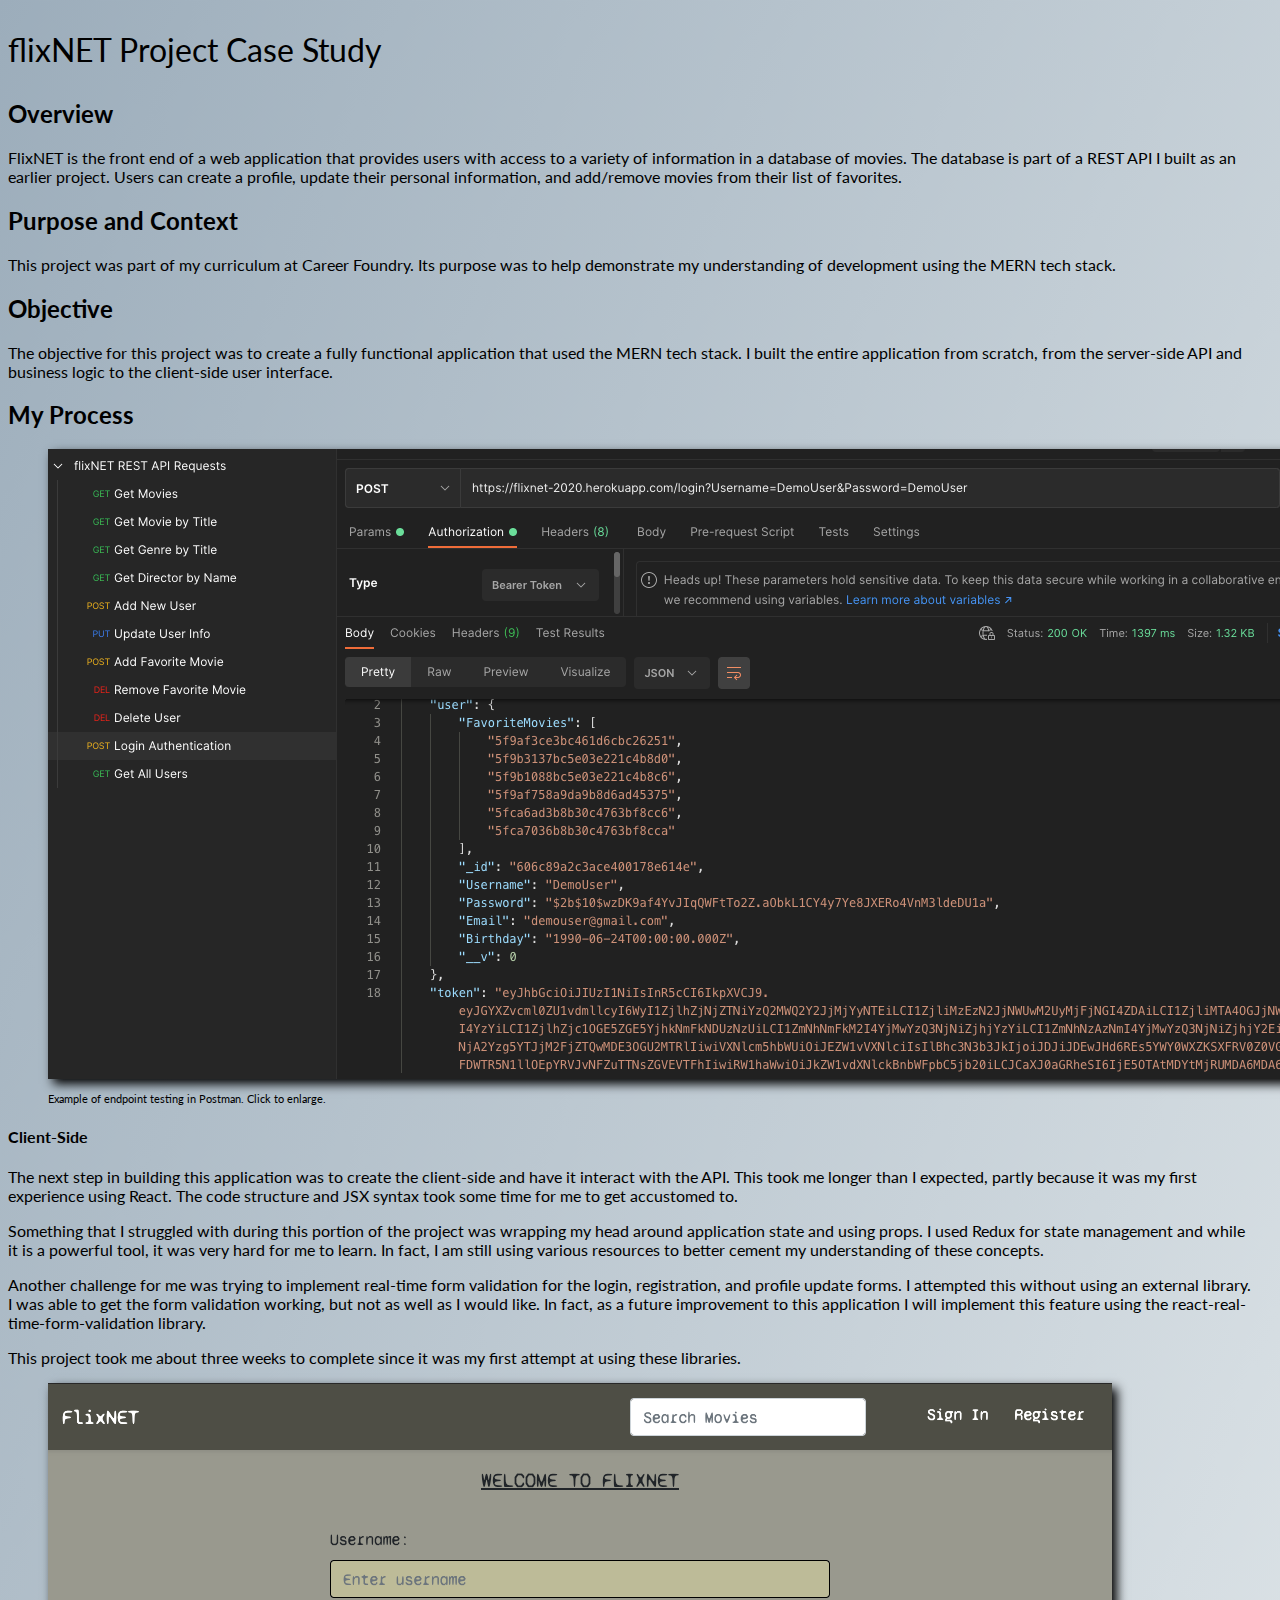
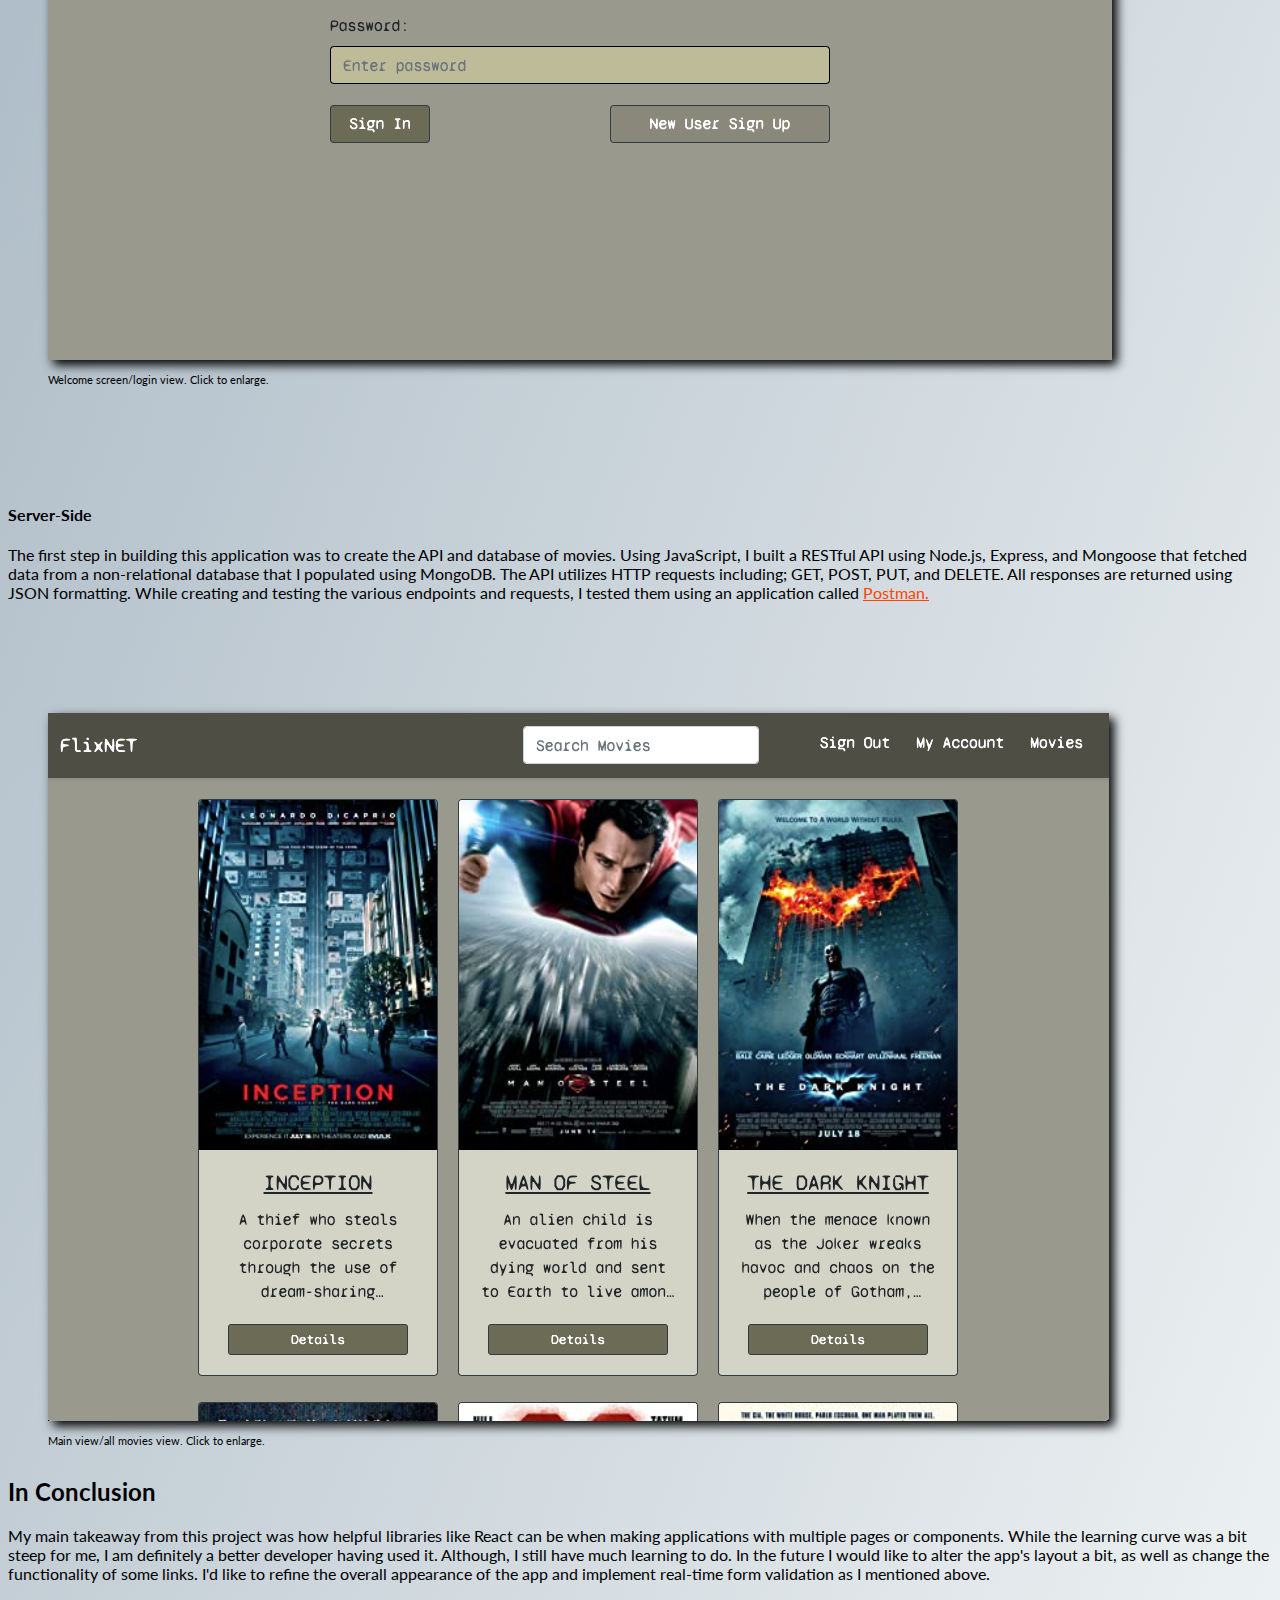
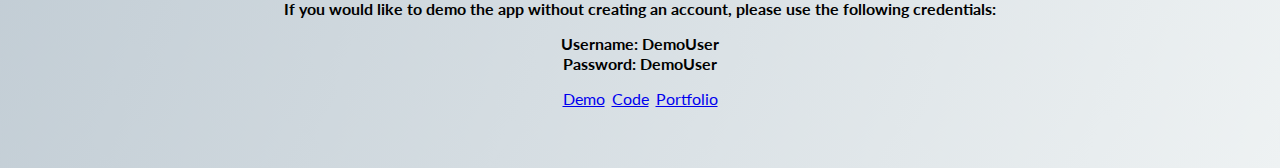
<file: index.html>
<!doctype html>
<html lang="en">
  <head>
    <!-- Required meta tags -->
    <meta charset="utf-8">
    <meta name="viewport" content="width=device-width, initial-scale=1">

    <!-- Bootstrap CSS -->
    <link href="https://cdn.jsdelivr.net/npm/bootstrap@5.0.0-beta3/dist/css/bootstrap.min.css" rel="stylesheet" integrity="sha384-eOJMYsd53ii+scO/bJGFsiCZc+5NDVN2yr8+0RDqr0Ql0h+rP48ckxlpbzKgwra6" crossorigin="anonymous">
    <link rel="preconnect" href="https://fonts.gstatic.com">
    <link href="https://fonts.googleapis.com/css2?family=Lato:ital,wght@0,300;0,400;0,700;1,100;1,400&display=swap" rel="stylesheet">
    <link rel="stylesheet" href="styles.css">

    <title>flixNET Case Study</title>
  </head>
  <body>
    <h1 class="container text-center text-decoration-underline">flixNET Project Case Study</h1>
    <div class="container">
      <div class="row main-columns">
        <div class="col-md leftColumn">
          <h2>Overview</h2>
            <p>
              FlixNET is the front end of a web application that provides users with access to a variety of information in a database of movies.
              The database is part of a REST API I built as an earlier project.  Users can create a profile, update their personal information, and add/remove movies from their list of favorites.
            </p>
          <h2>Purpose and Context</h2>
            <p>
              This project was part of my curriculum at Career Foundry.  Its purpose was to help demonstrate my understanding of development using the MERN tech stack.
            </p>
          <h2>Objective</h2>
            <p>
              The objective for this project was to create a fully functional application that used the MERN tech stack.  I built the entire application from scratch, from the server-side API and business logic to the client-side user interface.
            </p>
          <h2>My Process</h2>
            <figure>
              <img src="./img/postman-login-auth.png" id="img2" class="img-fluid rounded" alt="login endpoint testing with Postman screenshot">
              <figcaption>Example of endpoint testing in Postman.  Click to enlarge.</figcaption>
          </figure>
            <h4>Client-Side</h4>
              <p>
                The next step in building this application was to create the client-side and have it interact with the API.  This took me longer than I expected, partly because it was my first experience using React.  The code structure and JSX syntax took some time for me to get accustomed to.
              </p>
              <p>
                Something that I struggled with during this portion of the project was wrapping my head around application state and using props.  I used Redux for state management and while it is a powerful tool, it was very hard for me to learn.  In fact, I am still using various resources to better cement my understanding of these concepts.  
              </p>
              <p>
                Another challenge for me was trying to implement real-time form validation for the login, registration, and profile update forms.  I attempted this without using an external library.  I was able to get the form validation working, but not as well as I would like.  In fact, as a future improvement to this application I will implement this feature using the react-real-time-form-validation library.
              </p>
              <p>
                This project took me about three weeks to complete since it was my first attempt at using these libraries.
              </p>
        </div>
        <div class="col-md">
          <figure>
            <img src="./img/user-login.png" id="img1" class="img-fluid rounded" alt="User login view">
            <figcaption>Welcome screen/login view.  Click to enlarge.</figcaption>
          </figure>
          <br />
          <br />
          <div class="serverSide">
            <h4>Server-Side</h4>
              <p>
                The first step in building this application was to create the API and database of movies.  Using JavaScript, I built a RESTful API using Node.js, Express, and Mongoose that fetched data from a non-relational database that I populated using MongoDB.  The API utilizes HTTP requests including; GET, POST, PUT, and DELETE.  All responses are returned using JSON formatting.  While creating and testing the various endpoints and requests, I tested them using an application called <a href="https://www.postman.com/downloads/" target="_blank" class="postLink">Postman.</a>
              </p>
          </div>
            <figure>
              <img src="./img/movies-view.png" id="img3" class="img-fluid rounded" alt="All movies view">
              <figcaption>Main view/all movies view.  Click to enlarge.</figcaption>
            </figure>
        </div>
      </div>
      <div class="row main-columns">
        <div class="col-xl">
          <h2>In Conclusion</h2>
            <p>
              My main takeaway from this project was how helpful libraries like React can be when making applications with multiple pages or components.  While the learning curve was a bit steep for me, I am definitely a better developer having used it.  Although, I still have much learning to do.  In the future I would like to alter the app's layout a bit, as well as change the functionality of some links.  I'd like to refine the overall appearance of the app and implement real-time form validation as I mentioned above.
            </p>
            <div class="demo">
              <p>
                If you would like to demo the app without creating an account, please use the following credentials:
              </p>
              <p>
                Username: DemoUser
              </p>
              <p class="demoUser">
                Password: DemoUser
              </p>
            </div>
            <div class="buttons">
              <a 
                href="https://flixnet2020.netlify.app/" 
                target="_blank" 
                class="btn btn-dark" 
                role="button"
              >
                Demo
              </a>
              <a 
                href="https://github.com/jonathan-sheets/movie_api_client" 
                target="_blank" 
                class="btn btn-dark codeBtn" 
                role="button"
              >
                Code
              </a>
              <a 
                href="https://jonathansheets.com" 
                target="_blank" 
                class="btn btn-dark portfolioBtn" 
                role="button"
              >
                Portfolio
              </a>
            </div>
        </div>
      </div>
    </div>
    
    <script src="https://cdn.jsdelivr.net/npm/bootstrap@5.0.0-beta3/dist/js/bootstrap.bundle.min.js" integrity="sha384-JEW9xMcG8R+pH31jmWH6WWP0WintQrMb4s7ZOdauHnUtxwoG2vI5DkLtS3qm9Ekf" crossorigin="anonymous">
    </script>
    <script src="https://code.jquery.com/jquery-3.3.1.slim.min.js" integrity="sha384-q8i/X+965DzO0rT7abK41JStQIAqVgRVzpbzo5smXKp4YfRvH+8abtTE1Pi6jizo" crossorigin="anonymous">
    </script>
    <script src="scripts.js"></script>
  </body>
</html>
</file>
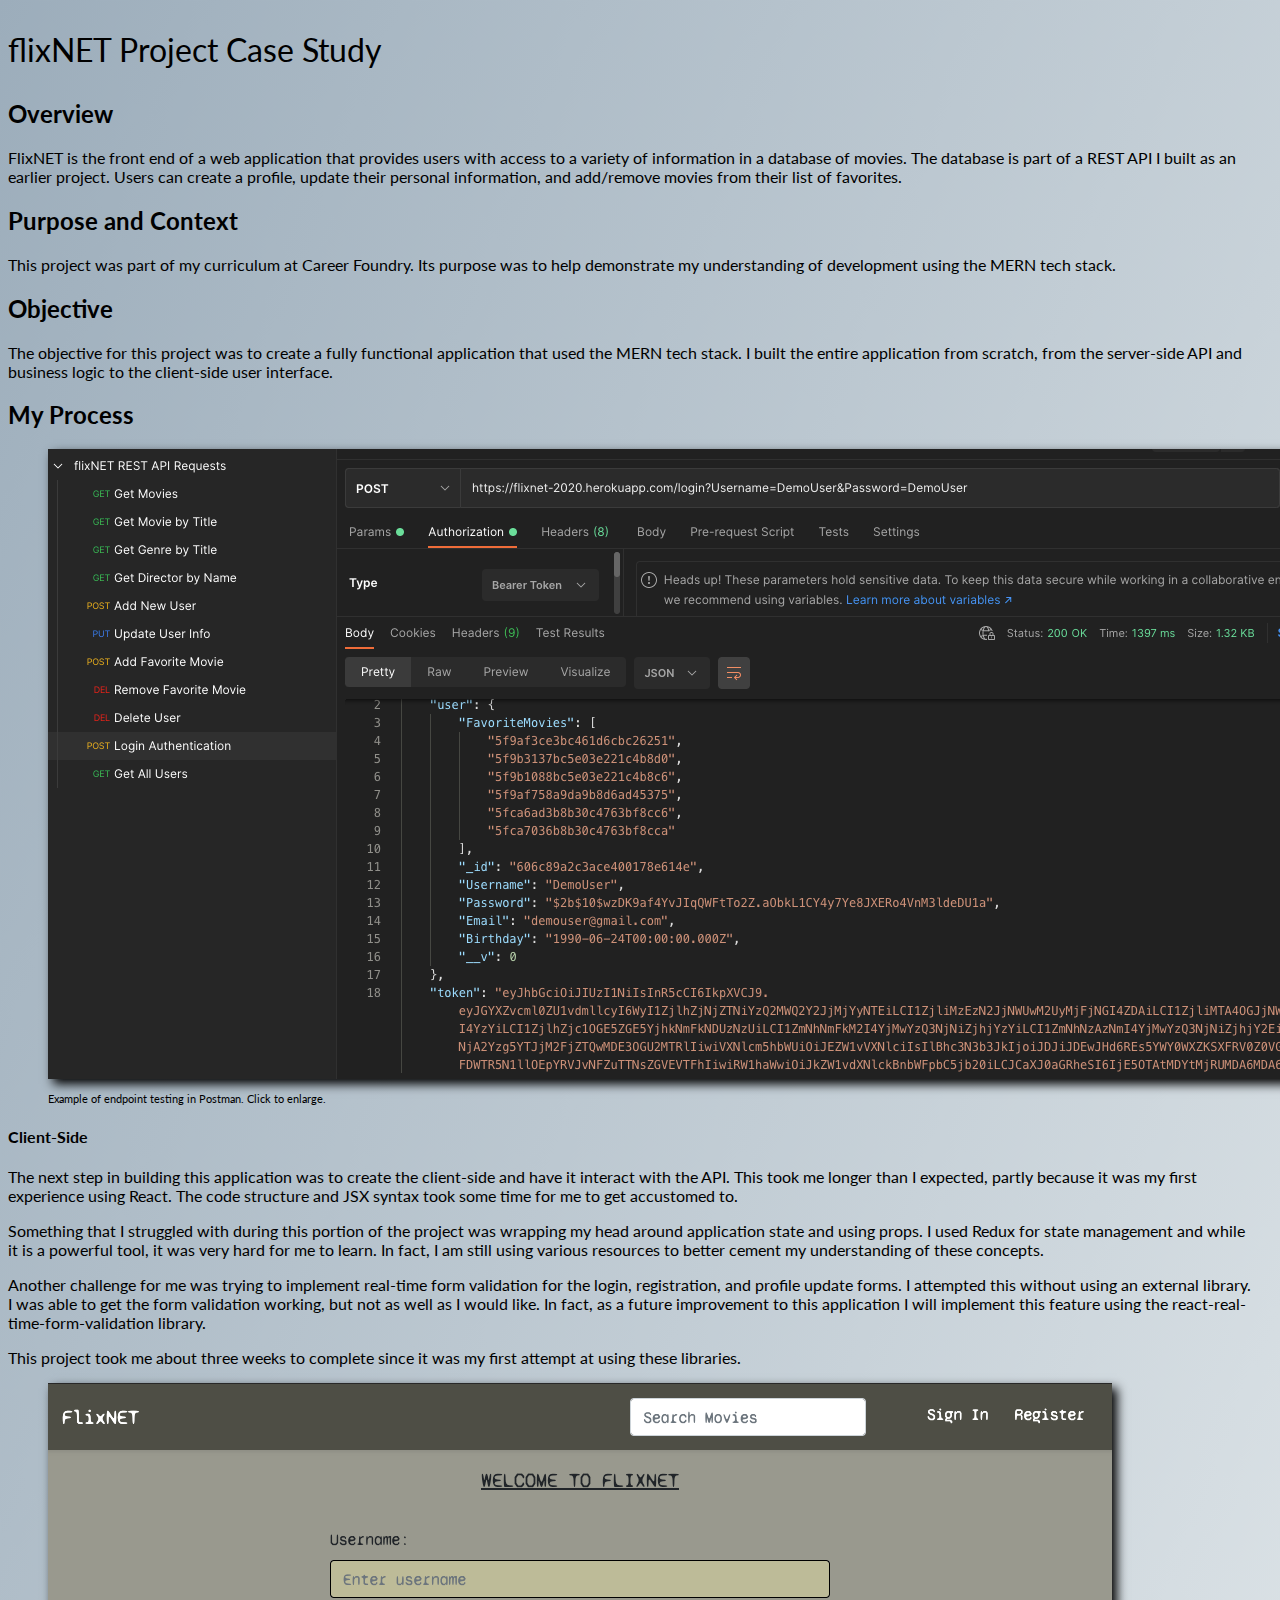
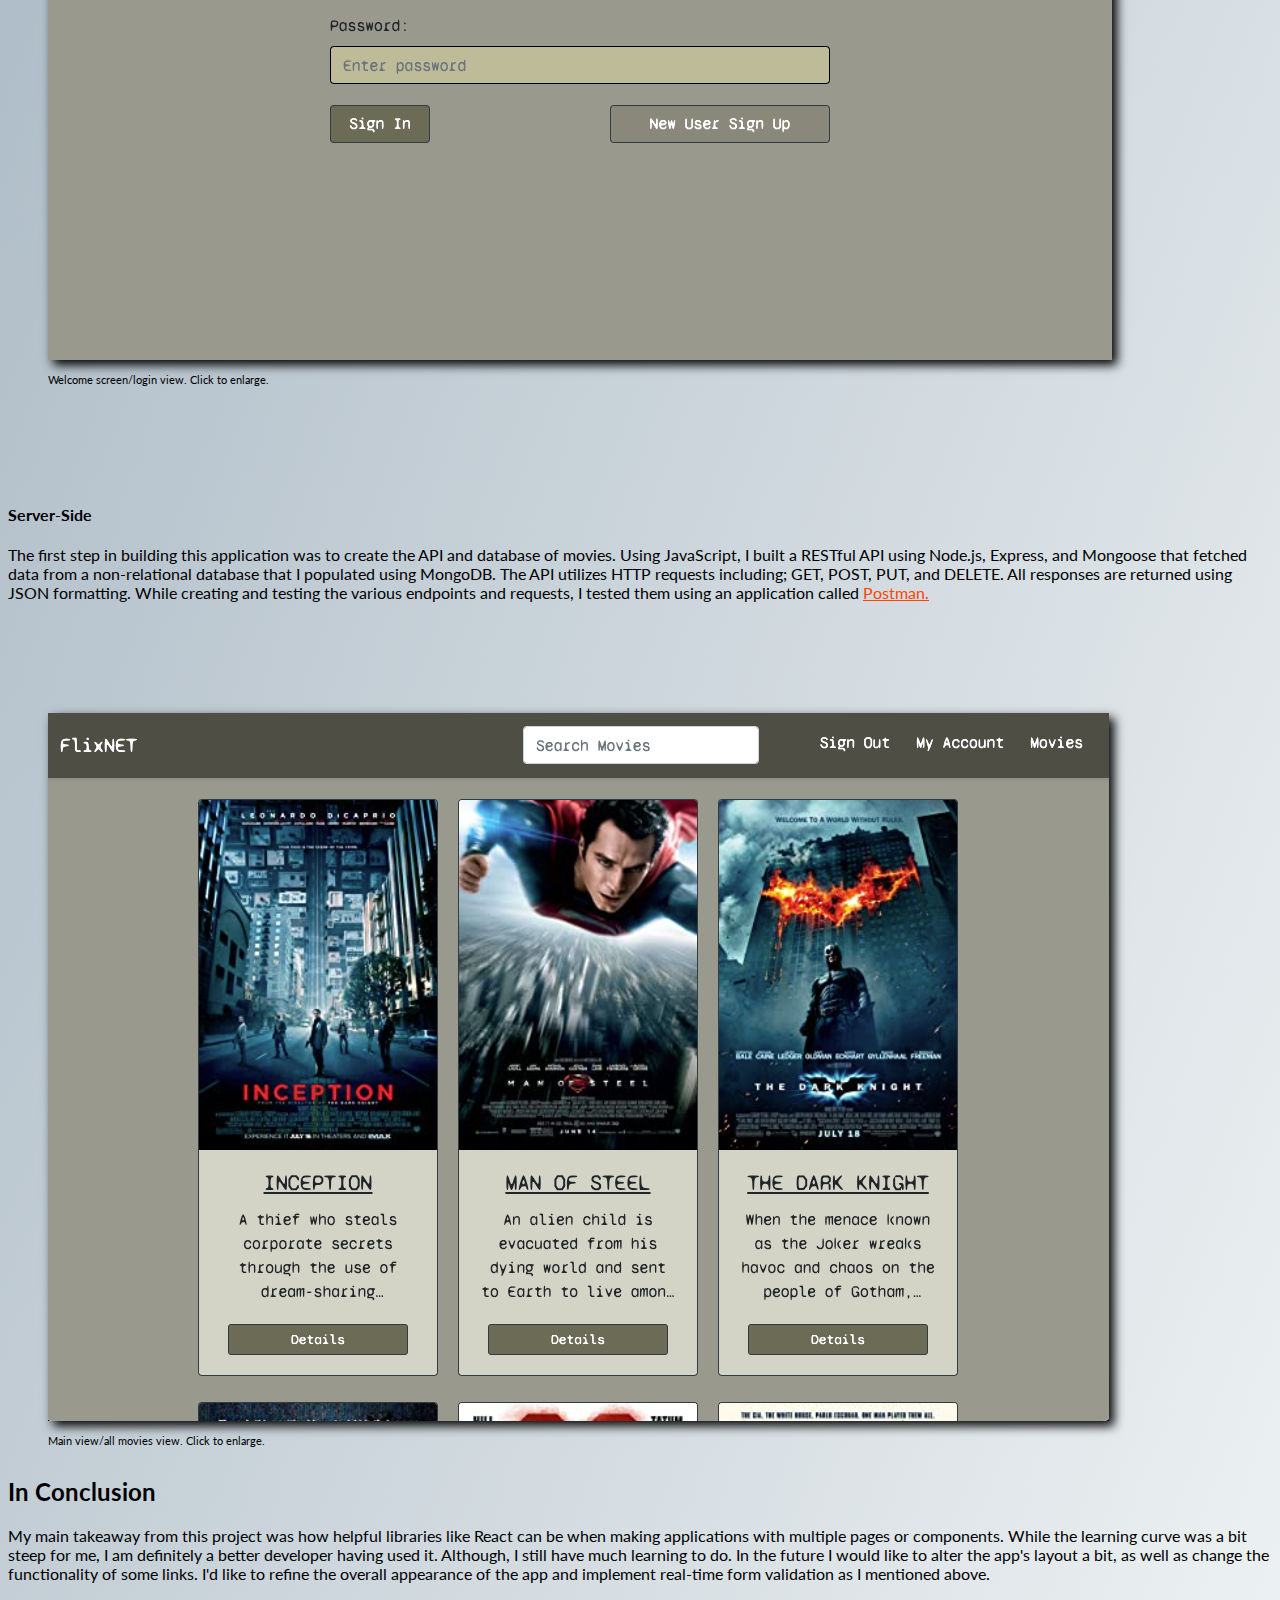
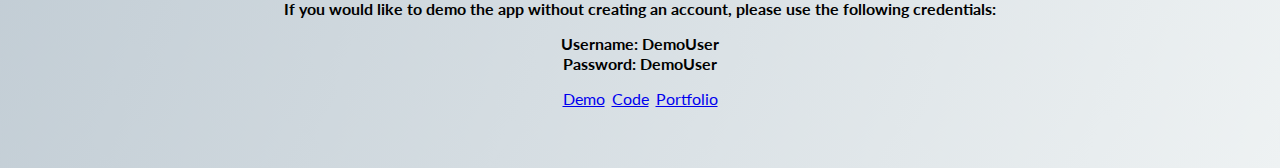
<file: case-study.html>
<!doctype html>
<html lang="en">
  <head>
    <!-- Required meta tags -->
    <meta charset="utf-8">
    <meta name="viewport" content="width=device-width, initial-scale=1">

    <!-- Bootstrap CSS -->
    <link href="https://cdn.jsdelivr.net/npm/bootstrap@5.0.0-beta3/dist/css/bootstrap.min.css" rel="stylesheet" integrity="sha384-eOJMYsd53ii+scO/bJGFsiCZc+5NDVN2yr8+0RDqr0Ql0h+rP48ckxlpbzKgwra6" crossorigin="anonymous">
    <link rel="preconnect" href="https://fonts.gstatic.com">
    <link href="https://fonts.googleapis.com/css2?family=Lato:ital,wght@0,300;0,400;0,700;1,100;1,400&display=swap" rel="stylesheet">
    <link rel="stylesheet" href="case-study.css">

    <title>flixNET Case Study</title>
  </head>
  <body>
    <h1 class="container text-center text-decoration-underline">flixNET Project Case Study</h1>
    <div class="container">
      <div class="row main-columns">
        <div class="col-md leftColumn">
          <h2>Overview</h2>
            <p>
              FlixNET is the front end of a web application that provides users with access to a variety of information in a database of movies.
              The database is part of a REST API I built as an earlier project.  Users can create a profile, update their personal information, and add/remove movies from their list of favorites.
            </p>
          <h2>Purpose and Context</h2>
            <p>
              This project was part of my curriculum at Career Foundry.  Its purpose was to help demonstrate my understanding of development using the MERN tech stack.
            </p>
          <h2>Objective</h2>
            <p>
              The objective for this project was to create a fully functional application that used the MERN tech stack.  I built the entire application from scratch, from the server-side API and business logic to the client-side user interface.
            </p>
          <h2>My Process</h2>
            <figure>
              <img src="./img/postman-login-auth.png" id="img2" class="img-fluid rounded" alt="login endpoint testing with Postman screenshot">
              <figcaption>Example of endpoint testing in Postman.  Click to enlarge.</figcaption>
          </figure>
            <h4>Client-Side</h4>
              <p>
                The next step in building this application was to create the client-side and have it interact with the API.  This took me longer than I expected, partly because it was my first experience using React.  The code structure and JSX syntax took some time for me to get accustomed to.
              </p>
              <p>
                Something that I struggled with during this portion of the project was wrapping my head around application state and using props.  I used Redux for state management and while it is a powerful tool, it was very hard for me to learn.  In fact, I am still using various resources to better cement my understanding of these concepts.  
              </p>
              <p>
                Another challenge for me was trying to implement real-time form validation for the login, registration, and profile update forms.  I attempted this without using an external library.  I was able to get the form validation working, but not as well as I would like.  In fact, as a future improvement to this application I will implement this feature using the react-real-time-form-validation library.
              </p>
              <p>
                This project took me about three weeks to complete since it was my first attempt at using these libraries.
              </p>
        </div>
        <div class="col-md">
          <figure>
            <img src="./img/user-login.png" id="img1" class="img-fluid rounded" alt="User login view">
            <figcaption>Welcome screen/login view.  Click to enlarge.</figcaption>
          </figure>
          <br />
          <br />
          <div class="serverSide">
            <h4>Server-Side</h4>
              <p>
                The first step in building this application was to create the API and database of movies.  Using JavaScript, I built a RESTful API using Node.js, Express, and Mongoose that fetched data from a non-relational database that I populated using MongoDB.  The API utilizes HTTP requests including; GET, POST, PUT, and DELETE.  All responses are returned using JSON formatting.  While creating and testing the various endpoints and requests, I tested them using an application called <a href="https://www.postman.com/downloads/" target="_blank" class="postLink">Postman.</a>
              </p>
          </div>
            <figure>
              <img src="./img/movies-view.png" id="img3" class="img-fluid rounded" alt="All movies view">
              <figcaption>Main view/all movies view.  Click to enlarge.</figcaption>
            </figure>
        </div>
      </div>
      <div class="row main-columns">
        <div class="col-xl">
          <h2>In Conclusion</h2>
            <p>
              My main takeaway from this project was how helpful libraries like React can be when making applications with multiple pages or components.  While the learning curve was a bit steep for me, I am definitely a better developer having used it.  Although, I still have much learning to do.  In the future I would like to alter the app's layout a bit, as well as change the functionality of some links.  I'd like to refine the overall appearance of the app and implement real-time form validation as I mentioned above.
            </p>
            <div class="demo">
              <p>
                If you would like to demo the app without creating an account, please use the following credentials:
              </p>
              <p>
                Username: DemoUser
              </p>
              <p class="demoUser">
                Password: DemoUser
              </p>
            </div>
            <div class="buttons">
              <a 
                href="https://flixnet2020.netlify.app/" 
                target="_blank" 
                class="btn btn-dark" 
                role="button"
              >
                Demo
              </a>
              <a 
                href="https://github.com/jonathan-sheets/movie_api_client" 
                target="_blank" 
                class="btn btn-dark codeBtn" 
                role="button"
              >
                Code
              </a>
              <a 
                href="https://jonathansheets.com" 
                target="_blank" 
                class="btn btn-dark portfolioBtn" 
                role="button"
              >
                Portfolio
              </a>
            </div>
        </div>
      </div>
    </div>
    
    <script src="https://cdn.jsdelivr.net/npm/bootstrap@5.0.0-beta3/dist/js/bootstrap.bundle.min.js" integrity="sha384-JEW9xMcG8R+pH31jmWH6WWP0WintQrMb4s7ZOdauHnUtxwoG2vI5DkLtS3qm9Ekf" crossorigin="anonymous">
    </script>
    <script src="https://code.jquery.com/jquery-3.3.1.slim.min.js" integrity="sha384-q8i/X+965DzO0rT7abK41JStQIAqVgRVzpbzo5smXKp4YfRvH+8abtTE1Pi6jizo" crossorigin="anonymous">
    </script>
    <script src="case-study.js"></script>
  </body>
</html>
</file>
<file: styles.css>
body {
  background-image: linear-gradient(to bottom right, #9cadbb, #eef2f3);
  font-family: 'Lato', sans-serif;
}

h1 {
  margin-top: 30px;
  font-weight: 400;
}

img {
  box-shadow: 5px 5px 10px black;
  transition-duration: 0.35s;
}

#img3 {
  margin-top: 95px;
}

figcaption {
  font-size: 11px;
  padding-top: 10px;
}

.main-columns {
  margin-top: 30px;
}

.leftColumn {
  margin-right: 15px;
}

.serverSide {
  margin-top: 65px;
}

.postLink {
  color: orangered;
}

.postLink:hover {
  color: orangered;
}

.postLink:active {
  color: black;
}

.largeImg1 {
  display: block;
  margin-top: 100px;
  margin-right: 100px;
  transform: scale(1.65);
  transition-duration: 0.35s;
}

.largeImg2 {
  display: block;
  margin-left: 100px;
  transform: scale(2);
  transition-duration: 0.35s;
}

.largeImg3 {
  display: block;
  margin-right: 100px;
  transform: scale(1.65);
  transition-duration: 0.35s;
}

.demo {
  text-align: center;
  font-weight: 700;
}

.demoUser {
  margin-top: -15px;
}

.buttons {
  display: flex;
  justify-content: center;
  /* margin-top: -10px; */
  margin-bottom: 60px;
}

.codeBtn {
  margin-left: 7px;
}

.portfolioBtn {
  margin-left: 7px;
}

.buttonLink {
  text-decoration: none;
  color: white;
}

.buttonLink:hover {
  color: white;
}
</file>
<file: case-study.css>
body {
  background-image: linear-gradient(to bottom right, #9cadbb, #eef2f3);
  font-family: 'Lato', sans-serif;
}

h1 {
  margin-top: 30px;
  font-weight: 400;
}

img {
  box-shadow: 5px 5px 10px black;
  transition-duration: 0.35s;
}

#img3 {
  margin-top: 95px;
}

figcaption {
  font-size: 11px;
  padding-top: 10px;
}

.main-columns {
  margin-top: 30px;
}

.leftColumn {
  margin-right: 15px;
}

.serverSide {
  margin-top: 65px;
}

.postLink {
  color: orangered;
}

.postLink:hover {
  color: orangered;
}

.postLink:active {
  color: black;
}

.largeImg1 {
  display: block;
  margin-top: 100px;
  margin-right: 100px;
  transform: scale(1.65);
  transition-duration: 0.35s;
}

.largeImg2 {
  display: block;
  margin-left: 100px;
  transform: scale(2);
  transition-duration: 0.35s;
}

.largeImg3 {
  display: block;
  margin-right: 100px;
  transform: scale(1.65);
  transition-duration: 0.35s;
}

.demo {
  text-align: center;
  font-weight: 700;
}

.demoUser {
  margin-top: -15px;
}

.buttons {
  display: flex;
  justify-content: center;
  /* margin-top: -10px; */
  margin-bottom: 60px;
}

.codeBtn {
  margin-left: 7px;
}

.portfolioBtn {
  margin-left: 7px;
}

.buttonLink {
  text-decoration: none;
  color: white;
}

.buttonLink:hover {
  color: white;
}
</file>
